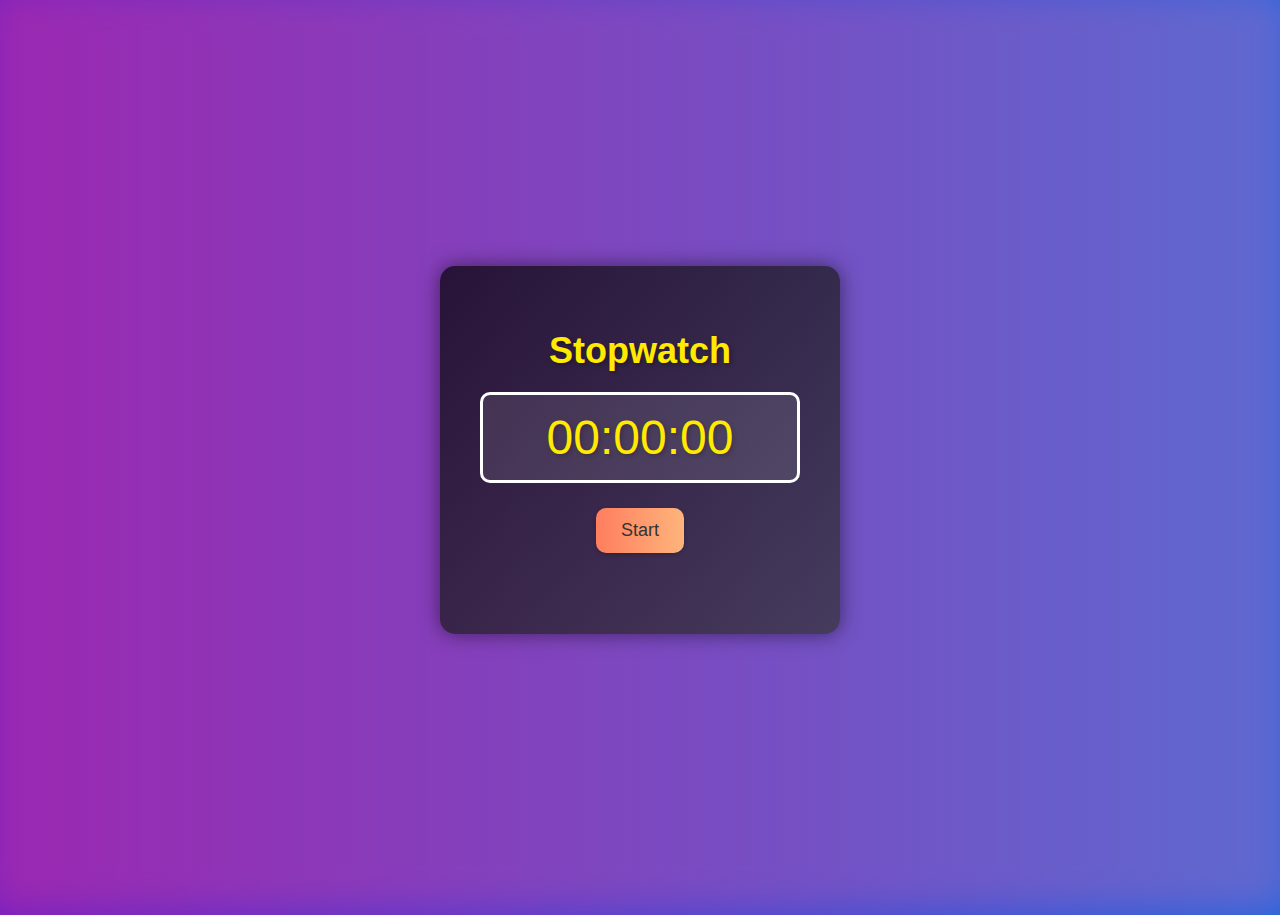
<file: index.html>
<!DOCTYPE html>
<html lang="en">
<head>
    <meta charset="UTF-8">
    <meta name="viewport" content="width=device-width, initial-scale=1.0">
    <title>Stopwatch</title>
    <link rel="stylesheet" href="style.css">
</head>
<body>
    <div class="container">
        <h1>Stopwatch</h1>
        <div class="stopwatch">
            <div id="display">00:00:00</div>
            <div class="controls">
                <button id="startStopBtn">Start</button>
                <button id="resetBtn">Reset</button>
                <button id="lapBtn">Lap</button>
            </div>
            <ul id="laps"></ul>
        </div>
    </div>
    <script src="script.js"></script>
</body>
</html>
</file>
<file: style.css>
body {
    font-family: 'Arial', sans-serif;
    background: linear-gradient(to right, #6f1ec6, #1963e1);
    display: flex;
    justify-content: center;
    align-items: center;
    height: 100vh;
    margin: 0;
    color: #fff;
}

.container {
    text-align: center;
    background: linear-gradient(to bottom right, rgba(0, 0, 0, 0.7), rgba(50, 50, 50, 0.7));
    padding: 40px;
    border-radius: 15px;
    box-shadow: 0 0 20px rgba(0, 0, 0, 0.5);
    width: 320px;
}

h1 {
    font-size: 36px;
    margin-bottom: 20px;
    color: #ffea00;
    text-shadow: 2px 2px 4px rgba(0, 0, 0, 0.3);
}

.stopwatch {
    margin-top: 20px;
}

#display {
    font-size: 48px;
    margin-bottom: 20px;
    border: 3px solid #fff;
    border-radius: 10px;
    padding: 15px 30px;
    background: rgba(255, 255, 255, 0.1);
    color: #ffea00;
    text-shadow: 2px 2px 4px rgba(0, 0, 0, 0.2);
}

.controls {
    margin-bottom: 20px;
}

button {
    font-size: 18px;
    padding: 12px 25px;
    margin: 5px;
    border: none;
    border-radius: 10px;
    background-color: #fff;
    color: #333;
    cursor: pointer;
    transition: all 0.4s ease;
    box-shadow: 0 2px 4px rgba(0, 0, 0, 0.2);
    background-image: linear-gradient(to right, #ff7e5f, #feb47b);
}

button:hover {
    transform: scale(1.1);
    box-shadow: 0 4px 8px rgba(0, 0, 0, 0.3);
}

button#startStopBtn.active {
    background-image: linear-gradient(to right, #ff266e, #ff77a9);
    color: #fff;
}

button#startStopBtn.active:hover {
    background-image: linear-gradient(to right, #ff1e70, #ff5982);
}

button#resetBtn, button#lapBtn {
    display: none;
}

button#startStopBtn.active + button#resetBtn,
button#startStopBtn.active + button#resetBtn + button#lapBtn {
    display: inline-block;
}

#laps {
    list-style-type: none;
    padding: 0;
    max-height: 150px;
    overflow-y: auto;
    scrollbar-width: thin;
    scrollbar-color: #ff4081 #fff;
}

#laps::-webkit-scrollbar {
    width: 8px;
}

#laps::-webkit-scrollbar-thumb {
    background-color: #ff4081;
    border-radius: 10px;
}

#laps li {
    background: rgba(255, 255, 255, 0.1);
    margin: 8px 0;
    padding: 8px 15px;
    border-radius: 10px;
    transition: background 0.3s ease;
    color: #fff;
    text-shadow: 1px 1px 2px rgba(0, 0, 0, 0.3);
}

#laps li:hover {
    background: rgba(255, 255, 255, 0.2);
}

@media (max-width: 500px) {
    .container {
        width: 90%;
    }

    #display {
        font-size: 36px;
    }

    button {
        font-size: 16px;
        padding: 10px 20px;
    }
}

button:focus {
    outline: none;
    box-shadow: 0 0 0 3px rgba(255, 255, 255, 0.4);
}

button:active {
    transform: scale(0.95);
}

.stopwatch-shadow {
    position: absolute;
    top: 0;
    left: 0;
    width: 100%;
    height: 100%;
    background: rgba(0, 0, 0, 0.3);
    border-radius: 15px;
    z-index: -1;
    filter: blur(5px);
}

.container:before {
    content: '';
    position: absolute;
    top: -15px;
    left: -15px;
    right: -15px;
    bottom: -15px;
    z-index: -2;
    background: linear-gradient(to right, #ff4081, #ff77a9);
    border-radius: 20px;
    filter: blur(20px);
    opacity: 0.3;
}
</file>
